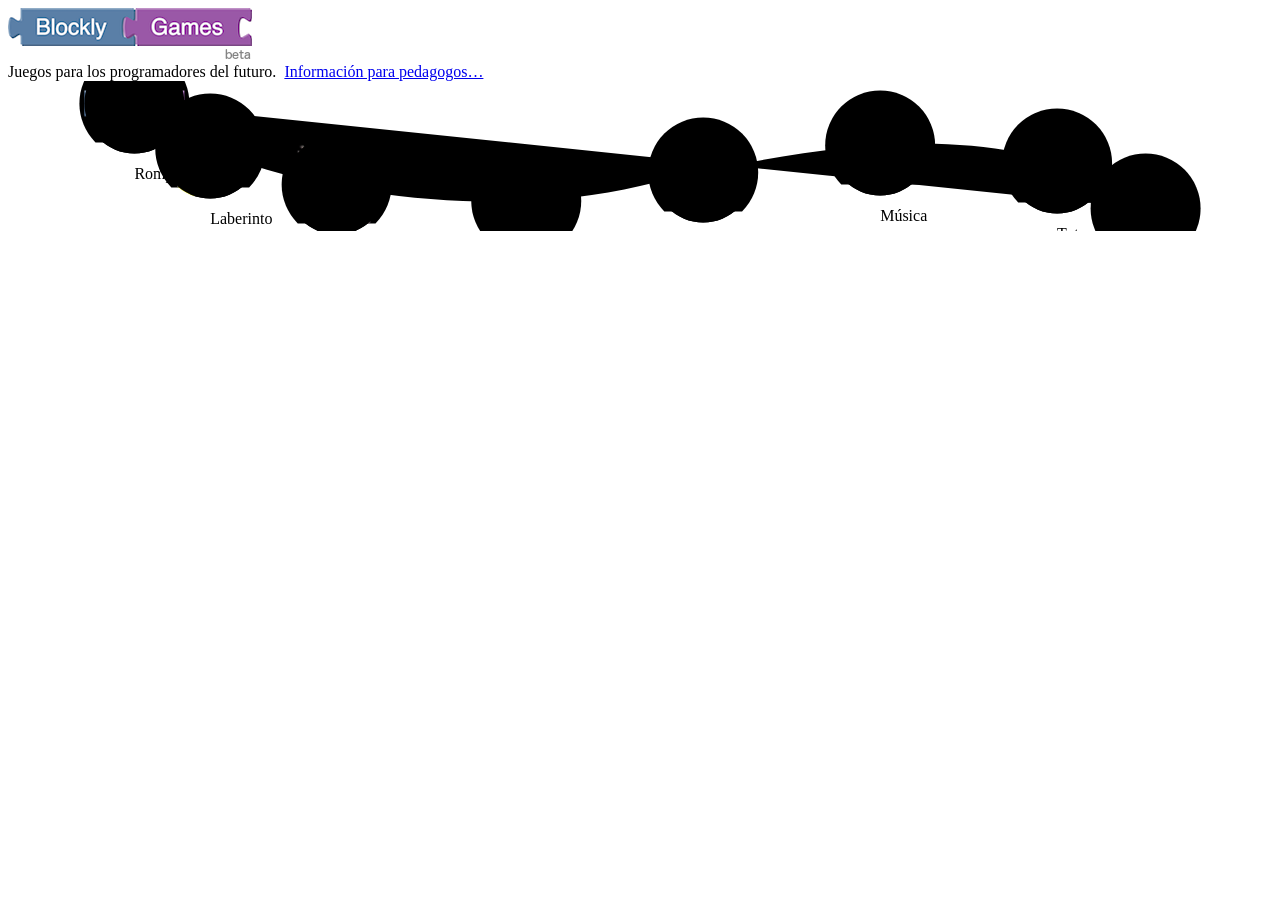
<file: es/index.html>
<!DOCTYPE html>
<html>
<head>
  <meta charset="utf-8">
  <meta name="google" value="notranslate">
  <meta name="viewport" content="target-densitydpi=device-dpi, width=device-width, initial-scale=1.0, user-scalable=no">
  <title>Blockly Games : Bird</title>
  <link rel="stylesheet" href="common/common.css">
  <link rel="stylesheet" href="bird/style.css">
  <script src="common/boot.js"></script>
</head>
<body>
</body>
</html>
</file>
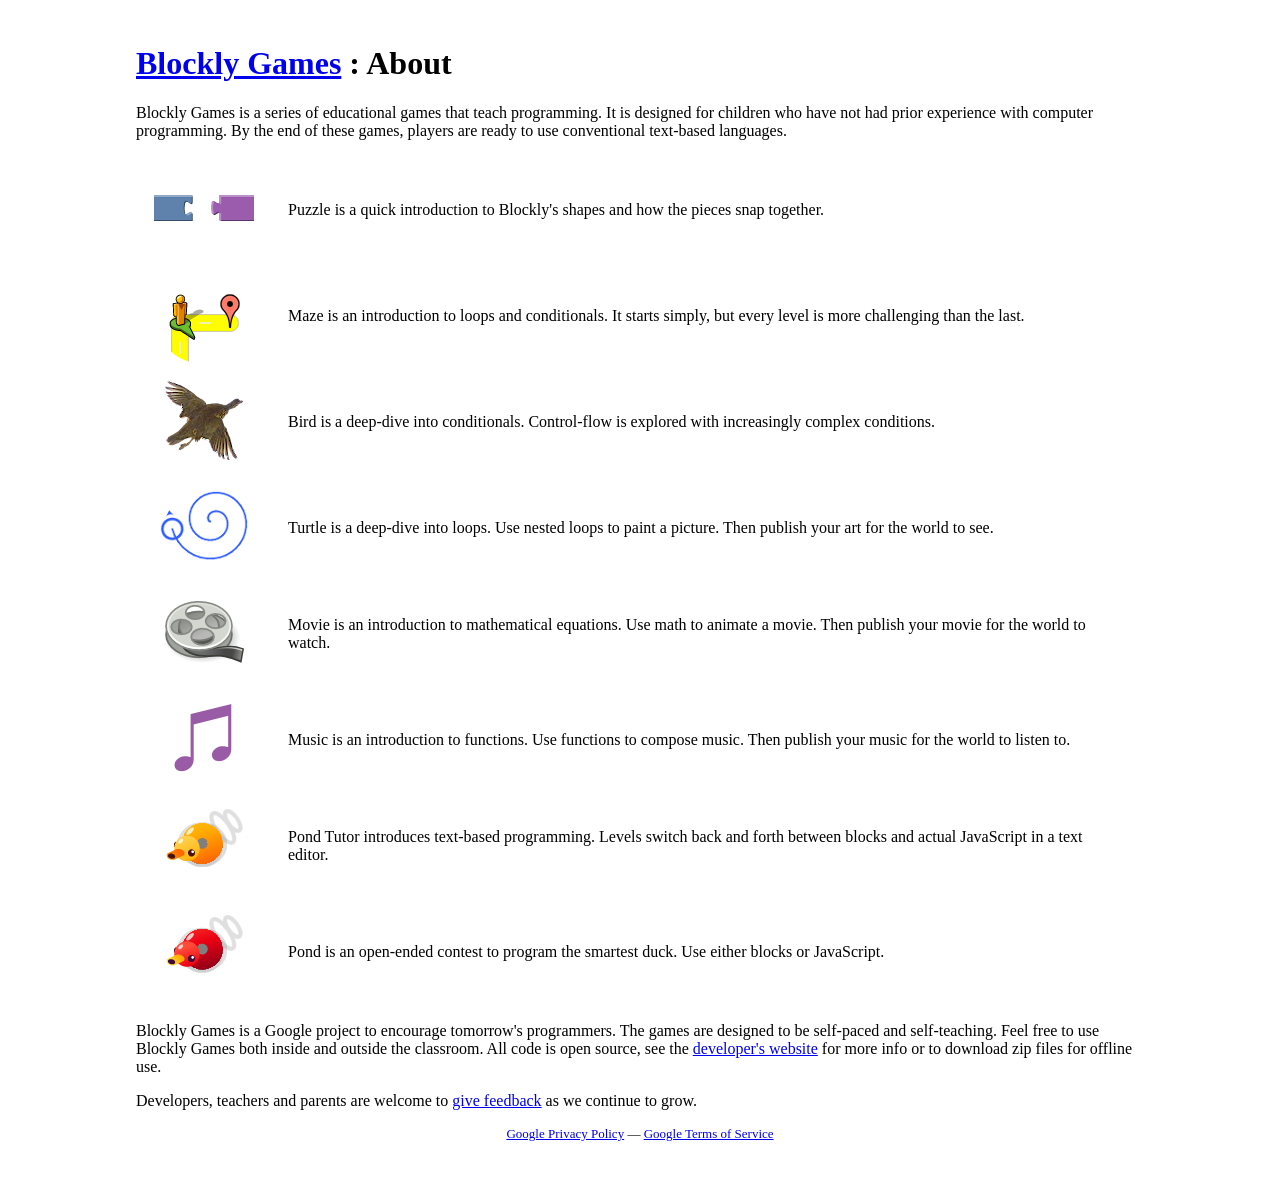
<file: es/about.html>
<!DOCTYPE html>
<html>
<head>
  <meta charset="utf-8">
  <title>About Blockly Games</title>
  <link rel="stylesheet" href="common/common.css">
  <style>
    body {
      padding: 1em 8em;
    }
    td {
      padding: 0 1em;
    }
  </style>
</head>
<body>
  <h1><a id="back" href="/">Blockly Games</a> : About</h1>

<p>Blockly Games is a series of educational games that teach programming.  It is
designed for children who have not had prior experience with computer programming.
By the end of these games, players are ready to use conventional text-based languages.</p>

<table>
  <tr>
    <td>
      <img src="index/puzzle.png" height=100 width=100>
    </td>
    <td>
<p>Puzzle is a quick introduction to Blockly's shapes and how the pieces snap together.</p>
    </td>
  </tr>

  <tr>
    <td>
      <img src="index/maze.png" height=100 width=100>
    </td>
    <td>
<p>Maze is an introduction to loops and conditionals. It starts simply, but
every level is more challenging than the last.</p>
    </td>
  </tr>

  <tr>
    <td>
      <img src="index/bird.png" height=100 width=100>
    </td>
    <td>
<p>Bird is a deep-dive into conditionals. Control-flow is explored with
increasingly complex conditions.</p>
    </td>
  </tr>

  <tr>
    <td>
      <img src="index/turtle.png" height=100 width=100>
    </td>
    <td>
<p>Turtle is a deep-dive into loops. Use nested loops to paint a picture.
Then publish your art for the world to see.</p>
    </td>
  </tr>

  <tr>
    <td>
      <img src="index/movie.png" height=100 width=100>
    </td>
    <td>
<p>Movie is an introduction to mathematical equations. Use math to animate a movie.
Then publish your movie for the world to watch.</p>
    </td>
  </tr>

  <tr>
    <td>
      <img src="index/music.png" height=100 width=100>
    </td>
    <td>
<p>Music is an introduction to functions. Use functions to compose music.
Then publish your music for the world to listen to.</p>
    </td>
  </tr>

  <tr>
    <td>
      <img src="index/pond-tutor.png" height=100 width=100>
    </td>
    <td>
<p>Pond Tutor introduces text-based programming.  Levels switch back and forth
between blocks and actual JavaScript in a text editor.</p>
    </td>
  </tr>

  <tr>
    <td>
      <img src="index/pond-duck.png" height=100 width=100>
    </td>
    <td>
<p>Pond is an open-ended contest to program the smartest duck.
Use either blocks or JavaScript.</p>
    </td>
  </tr>
</table>

<p>Blockly Games is a Google project to encourage tomorrow's programmers. The
games are designed to be self-paced and self-teaching. Feel free to use Blockly
Games both inside and outside the classroom. All code is open source, see
the <a href="https://github.com/google/blockly-games/wiki">developer's&nbsp;website</a>
for more info or to download zip files for offline use.</p>

<p>Developers, teachers and parents are welcome to
<a href="https://groups.google.com/forum/#!forum/blockly-games">give&nbsp;feedback</a>
as we continue to grow.</p>

<p style="text-align: center; font-size: small">
  <a href="https://policies.google.com/privacy">Google Privacy Policy</a> &mdash;
  <a href="https://policies.google.com/terms">Google Terms of Service</a>
</p>

<script src="common/back.js"></script>
<!-- Google Analytics -->
<script>
if (window.location.pathname.substr(-5) != '.html'){
  (function(i,s,o,g,r,a,m){i['GoogleAnalyticsObject']=r;i[r]=i[r]||function(){
  (i[r].q=i[r].q||[]).push(arguments)},i[r].l=1*new Date();a=s.createElement(o),
  m=s.getElementsByTagName(o)[0];a.async=1;a.src=g;m.parentNode.insertBefore(a,m)
  })(window,document,'script','https://www.google-analytics.com/analytics.js','ga');

  ga('create', 'UA-50448074-1', 'auto');
  ga('send', 'pageview');
}
</script>
<!-- End Google Analytics -->
</body>
</html>
</file>
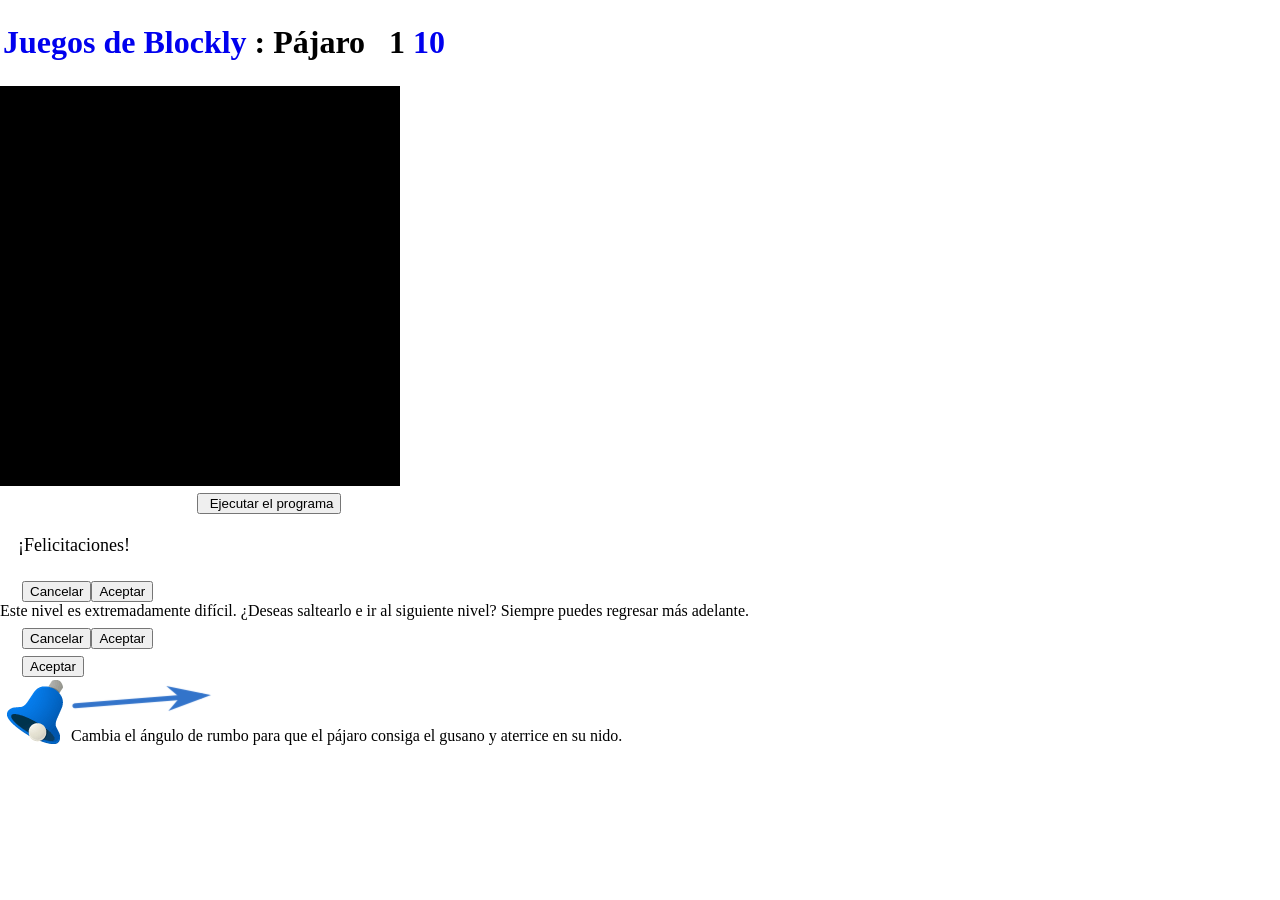
<file: es/bird.html>
<!DOCTYPE html>
<html>
<head>
  <meta charset="utf-8">
  <meta name="google" value="notranslate">
  <meta name="viewport" content="target-densitydpi=device-dpi, width=device-width, initial-scale=1.0, user-scalable=no">
  <title>Blockly Games : Maze</title>
  <link rel="stylesheet" href="common/common.css">
  <link rel="stylesheet" href="maze/style.css">
  <script src="common/boot.js"></script>
</head>
<body>
</body>
</html>
</file>
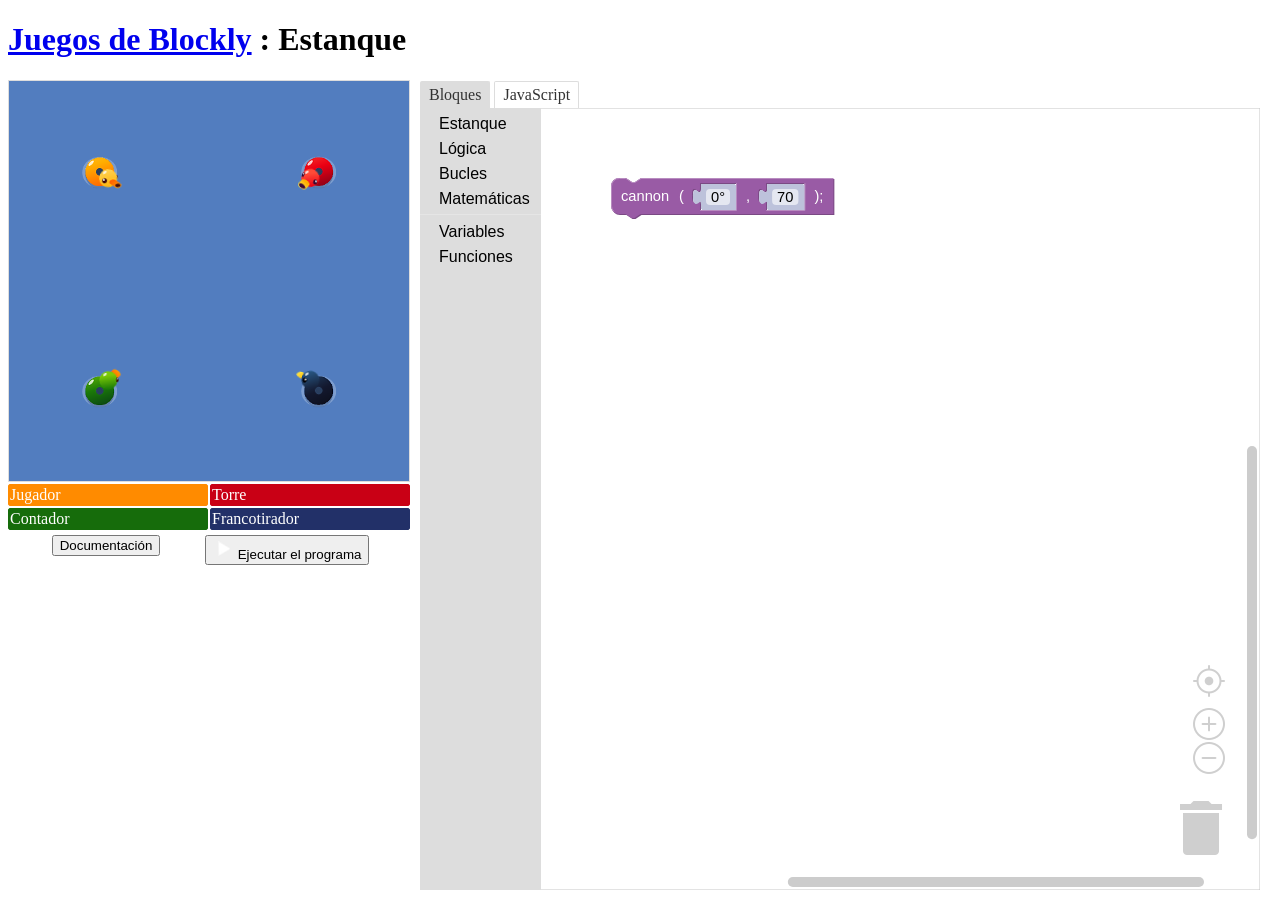
<file: es/pond-duck.html>
<!DOCTYPE html>
<html>
<head>
  <meta charset="utf-8">
  <meta name="google" value="notranslate">
  <meta name="viewport" content="target-densitydpi=device-dpi, width=device-width, initial-scale=1.0, user-scalable=no">
  <title>Blockly Games : Pond</title>
  <link rel="stylesheet" href="common/common.css">
  <link rel="stylesheet" href="pond/style.css">
  <link rel="stylesheet" href="pond/duck/style.css">
  <script src="third-party/ace/ace.js"></script>
  <script src="common/boot.js"></script>
</head>
<body>
</body>
</html>
</file>
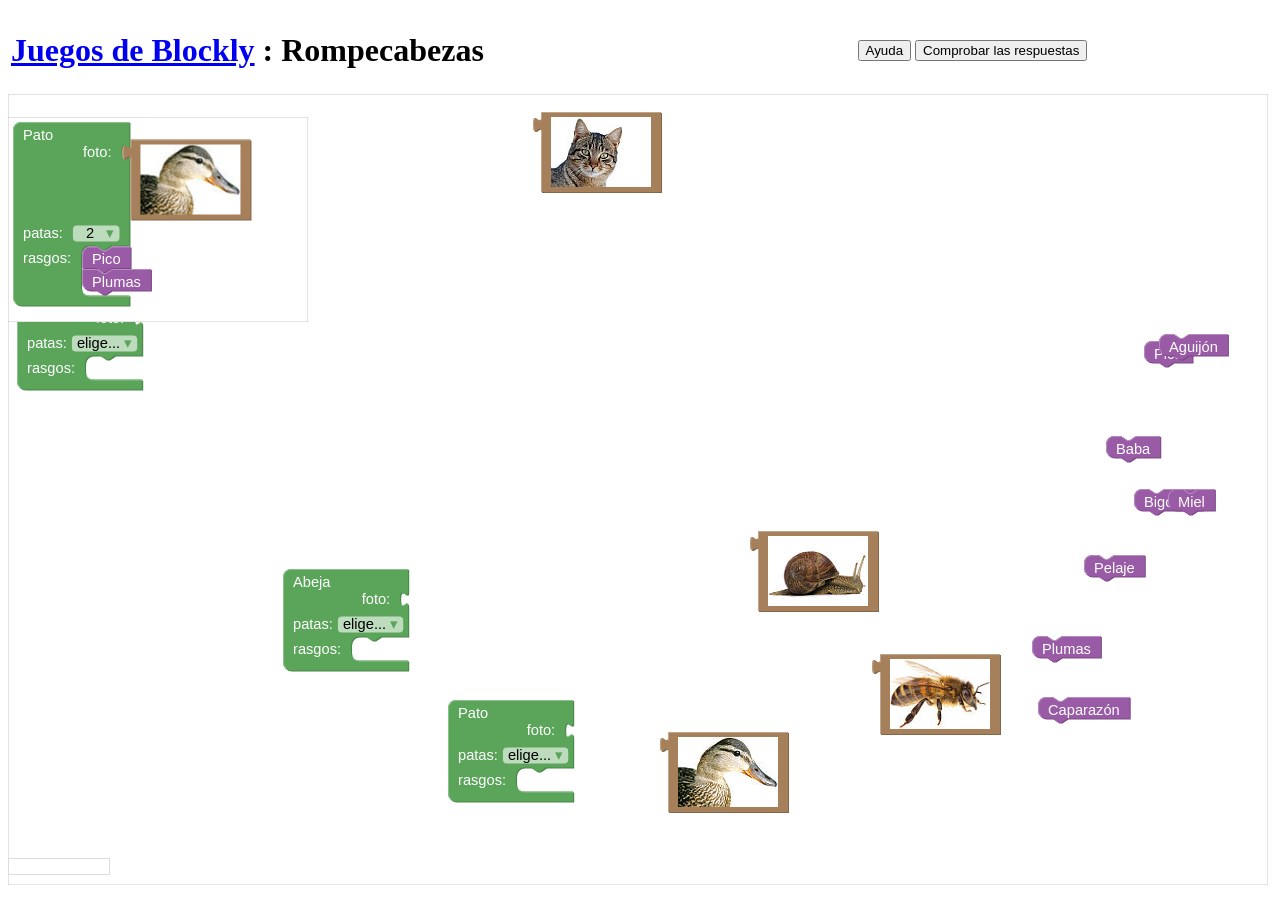
<file: es/puzzle.html>
<!DOCTYPE html>
<html>
<head>
  <meta charset="utf-8">
  <meta name="google" value="notranslate">
  <meta name="viewport" content="target-densitydpi=device-dpi, width=device-width, initial-scale=1.0, user-scalable=no">
  <title>Blockly Games : Puzzle</title>
  <link rel="stylesheet" href="common/common.css">
  <link rel="stylesheet" href="puzzle/style.css">
  <script src="common/boot.js"></script>
</head>
<body>
</body>
</html>
</file>
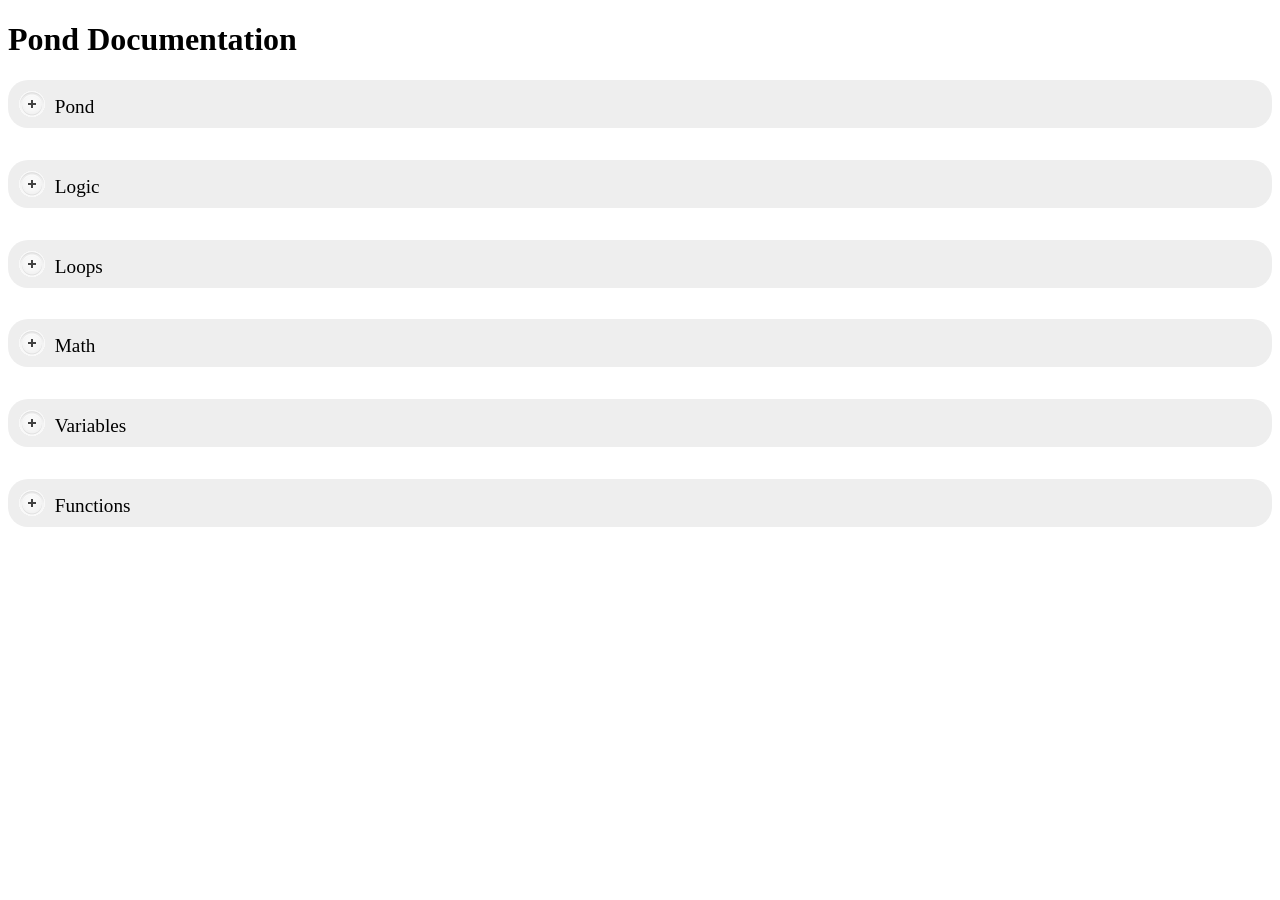
<file: es/pond/docs.html>
<!DOCTYPE html>
<html>
<head>
  <meta charset="utf-8">
  <meta name="google" value="notranslate">
  <title>Blockly Games : Pond Documentation</title>
  <link rel="stylesheet" href="../common/common.css">
  <link rel="stylesheet" href="docs/style.css">
  <script src="../common/boot.js"></script>
</head>
<body>
</body>
</html>
</file>
<file: es/common/common.css>
(function () {
  var studentName = 'Nombre del Estudiante';
  var customMessages = {
    'Maze_moveForward': 'Avanzar',
    'Maze_turnLeft': 'Girar a la izquierda',
    'Maze_turnRight': 'Girar a la derecha',
    'Maze_pathAhead': 'Hay camino adelante',
    'Maze_pathLeft': 'Hay camino a la izquierda',
    'Maze_pathRight': 'Hay camino a la derecha',
    'Maze_repeat': 'Repetir',
    'Maze_capacity1': 'Puedes usar %1 bloques.',
    'Maze_capacity2': 'Has usado %1 de %2 bloques.',
    'Maze_helpStack': 'Une dos bloques para crear una secuencia.',
    'Bird_fly': 'Volar',
    'Bird_advance': 'Avanzar',
    'Bird_path': 'Camino',
    'Bird_help': 'Ayuda del IPET'
  };

  function applyBrandMarkup() {
    if (document.getElementById('ipetBrand')) return;

    var brand = document.createElement('div');
    brand.id = 'ipetBrand';
    brand.className = 'ipet-brand';
    brand.innerHTML = '<img src="index/ipet249.svg" alt="Escudo IPET N° 249" />' +
      '<div class="ipet-brand-copy"><strong>IPET N° 249</strong><span>Nicolás Copérnico</span></div>';
    document.body.insertBefore(brand, document.body.firstChild);

    if (!document.getElementById('ipetFooter')) {
      var footer = document.createElement('footer');
      footer.id = 'ipetFooter';
      footer.textContent = 'Adaptación institucional realizada por ' + studentName + ' para el IPET N° 249 Nicolás Copérnico';
      document.body.appendChild(footer);
    }
  }

  function applyMessages() {
    var Msg = (window.Blockly && window.Blockly.Msg) || {};
    Object.keys(customMessages).forEach(function (key) {
      Msg[key] = customMessages[key];
    });
    if (window.Blockly) {
      window.Blockly.Msg = Msg;
    }
  }

  function setupMazeStats() {
    if (!document.getElementById('runButton') || document.getElementById('ipetStats')) {
      return;
    }

    var stats = document.createElement('div');
    stats.id = 'ipetStats';
    stats.innerHTML = '<span>Intentos: <strong id="ipetAttempts">0</strong></span> | <span>Tiempo: <strong id="ipetTime">00:00</strong></span>';

    var target = document.getElementById('visualization') || document.getElementById('blockly') || document.body;
    target.appendChild(stats);

    var attempts = 0;
    var startedAt = null;
    var timerId = null;

    function formatTime(ms) {
      ms = Math.max(0, ms);
      var totalSeconds = Math.floor(ms / 1000);
      var minutes = Math.floor(totalSeconds / 60);
      var seconds = totalSeconds % 60;
      return (minutes < 10 ? '0' : '') + minutes + ':' + (seconds < 10 ? '0' : '') + seconds;
    }

    function updateTimer() {
      var timeNode = document.getElementById('ipetTime');
      if (timeNode && startedAt) {
        timeNode.textContent = formatTime(Date.now() - startedAt);
      }
    }

    function startTimer() {
      if (!startedAt) {
        startedAt = Date.now();
      }
      if (timerId) {
        clearInterval(timerId);
      }
      timerId = window.setInterval(updateTimer, 1000);
      updateTimer();
    }

    function stopTimer() {
      if (timerId) {
        clearInterval(timerId);
        timerId = null;
      }
      updateTimer();
    }

    var runButton = document.getElementById('runButton');
    var resetButton = document.getElementById('resetButton');

    if (runButton) {
      runButton.addEventListener('click', function () {
        attempts += 1;
        var attemptsNode = document.getElementById('ipetAttempts');
        if (attemptsNode) {
          attemptsNode.textContent = String(attempts);
        }
        startTimer();
      }, true);
    }

    if (resetButton) {
      resetButton.addEventListener('click', function () {
        startedAt = null;
        stopTimer();
        var timeNode = document.getElementById('ipetTime');
        if (timeNode) {
          timeNode.textContent = '00:00';
        }
      }, true);
    }

    var doneDialog = document.getElementById('dialogDone');
    if (doneDialog) {
      var observer = new MutationObserver(function (records) {
        records.forEach(function (record) {
          if (record.type === 'childList' && doneDialog.textContent && doneDialog.textContent.indexOf('¡') !== -1 && !doneDialog.dataset.ipetExtended) {
            doneDialog.dataset.ipetExtended = 'true';
            doneDialog.textContent += ' · IPET 249: ' + attempts + ' intento(s) en ' + document.getElementById('ipetTime').textContent;
            stopTimer();
          }
        });
      });
      observer.observe(doneDialog, { childList: true, subtree: true, characterData: true });
    }
  }

  function init() {
    applyBrandMarkup();
    applyMessages();
    setupMazeStats();
  }

  window.IPETCustomInit = init;

  if (document.readyState === 'complete' || document.readyState === 'interactive') {
    setTimeout(init, 120);
  } else {
    window.addEventListener('load', function () {
      setTimeout(init, 150);
    });
  }
})();
</file>
<file: es/bird/style.css>
#blockly {
  position: fixed;
  bottom: 10px;
}
#visualization {
  position: relative;
}
#capacityBubble {
  position: absolute;
  margin-top: -0.5em;
  left: 10px;
  top: 375px;
  width: 380px;
}
html[dir="RTL"] #capacityBubble {
  left: auto;
  right: 10px;
}
#capacity {
  display: none;
  color: #fff;
  padding: 5px 1em;
  border-radius: 15px;
  background-color: rgba(64,64,64,0.7);
  font-size: large;
}
.capacityNumber {
  font-weight: bold;
}
#sampleOneTopBlock {
  height: 80px;
  width: 250px;
}
#pegSpin {
  height: 50px;
  width: 49px;
  background-position: -343px 0px;
  margin-top: 10px;
  position: absolute;
}
html[dir="RTL"] #pegSpin {
  background-position: -441px 0px;
}

.helpMenuFake {
  border-radius: 4px;
  background-color: #bfcdde;
  color: #000;
  padding: 0 1ex;
  cursor: default;
}
img[src$="help_up.png"] {
  margin: -20px 10px 0;
  height: 64px;
  width: 23px;
}
img[src$="help_down.png"] {
  margin: 0 10px -20px;
  height: 64px;
  width: 23px;
}

#svgMaze {
  overflow: hidden;
}

/* 'Look' icon */
#look>path {
  display: none;
  fill: none;
  stroke-width: 10;
  stroke-linecap: round;
  stroke-opacity: 0.7;
}

/* Buttons */
button.primary {
  /* Can't use "text-align: start" due to IE. */
  text-align: left;
}
html[dir="RTL"] button.primary {
  text-align: right;
}

/* Sprited icons. */
.icon21 {
  height: 21px;
  width: 21px;
  background-image: url(icons.png);
}
.link {
  background-position: 0px 0px;
}
.run {
  background-position: 0px -21px;
}
.stop {
  background-position: -21px -21px;
}

#pegmanButton {
  padding: 0;
  position: relative;
}
#pegmanButton:active {
  border: 1px solid #ddd !important;
}
#pegmanButton>img {
  margin-left: -0.5ex;
  margin-right: 0.5ex;
  height: 38px;
  width: 49px;
  background-position: -980px 0px;
  opacity: 0.8;
}
html[dir="RTL"] #pegmanButton>img {
  margin-left: 0.5ex;
  margin-right: -0.5ex;
}
#pegmanButton>span {
  position: absolute;
  top: 0.8ex;
  margin-left: -15px;
}
html[dir="RTL"] #pegmanButton>span {
  margin-right: -15px;
}
#pegmanMenu {
  border: 1px solid #ddd;
  border-radius: 5px;
  box-shadow: 2px 2px 5px #888;
  display: none;
  position: absolute;
}
#pegmanMenu>div {
  background-color: #fff;
}
#pegmanMenu>div:hover {
  background-color: #57e;
}
#pegmanMenu>div>img {
  height: 38px;
  width: 49px;
  background-position: -980px 0px;
}
</file>
<file: es/maze/style.css>
html, body {
  height: 100%;
  width: 100%;
  padding: 0;
  margin: 0;
  overflow: hidden;
}

#languageMenu {
  position: absolute;
  top: 0;
}

html[dir="LTR"] #languageMenu {
  right: 1em;
}

html[dir="RTL"] #languageMenu {
  left: 1em;
}

#header {
  position: absolute;
  top: 1em;
  left: 20%;
  right: 20%;
  width: 60%;
  text-align: center;
}

#banner {
  padding: 1em;
}

#subtitle {
  font-style: italic;
}

a {
  text-decoration: none;
}

#clearDataPara {
  position: absolute;
  bottom: 0;
  margin: 1em;
}

#clearData {
  padding: 0 4px;
  margin: 5px 10px;
  font-size: medium;
}

#path {
  stroke: #ccc;
  stroke-width: 1;
  stroke-linecap: round;
  fill: none;
  stroke-dasharray: 180;
  stroke-dashoffset: 180;
  animation: dash .7s linear forwards;
}

@keyframes dash {
  to {
    stroke-dashoffset: 0;
  }
}

.iconBack {
  fill: #fff;
}

.iconBorder {
  stroke: #aaa;
  stroke-width: 5;
  fill: rgba(0, 0, 0, 0.1);
}

a:hover > .iconBorder {
  fill: rgba(255, 255, 255, 0.1);
}

a:hover > text {
  fill: #666;
}

.icon {
  animation: pop .5s cubic-bezier(.5,.5,.5,1.5) forwards;
  visibility: hidden;
}

.icon text {
  text-anchor: middle;
  font-size: 18pt;
}

#icon-puzzle {
  animation-delay: 0.0s;
}

#icon-maze {
  animation-delay: 0.1s;
}

#icon-bird {
  animation-delay: 0.2s;
}

#icon-turtle {
  animation-delay: 0.3s;
}

#icon-movie {
  animation-delay: 0.4s;
}

#icon-music {
  animation-delay: 0.5s;
}

#icon-pond-tutor {
  animation-delay: 0.6s;
}

#icon-pond-duck {
  animation-delay: 0.7s;
}

#back-puzzle {
  animation-delay: 0.3s;
}

#back-maze {
  animation-delay: 0.4s;
}

#back-bird {
  animation-delay: 0.5s;
}

#back-turtle {
  animation-delay: 0.6s;
}

#back-movie {
  animation-delay: 0.7s;
}

#back-music {
  animation-delay: 0.8s;
}

#back-pond-tutor {
  animation-delay: 0.9s;
}

#back-pond-duck {
  animation-delay: 1.0s;
}

@keyframes pop {
  from {
    transform: translate(150px, 50px) scale(0);
    visibility: visible;
  }
  to {
    transform: translate(0, 0) scale(1);
    visibility: visible;
  }
}

.gaugeBack {
  stroke: #aaa;
  stroke-width: 6;
  fill: none;
  animation: pop 0.1s linear forwards;
  visibility: hidden;
}

.gaugeFront {
  stroke: #0b0;
  stroke-width: 8;
  fill: none;
}
</file>
<file: es/pond/style.css>
#blockly {
  position: fixed;
  bottom: 10px;
}

#editor {
  font-size: 16pt;
  position: fixed !important;
  height: auto !important;
  bottom: 10px;
  border: 1px solid #ddd;
}

#visualization {
  position: relative;
}

#display {
  border: 1px solid #ddd;
  vertical-align: bottom;
}

#avatarStatTable {
  width: 406px;
  max-width: 406px;
  margin-left: -2px;
  height: 20px;
}

#avatarStatTable td {
  padding: 0;
  border: 1px solid;
  background: #ccc;
  border-radius: 2px;
}

#avatarStatTable div:not(.avatarStatHealth) {
  padding: 1px;
}

.avatarStatName {
  position: absolute;
  color: #fff;
  overflow: hidden;
  text-overflow: ellipsis;
  white-space: nowrap;
}

.avatarStatHealth {
  position: absolute;
}

/* Documentation frame. */
#dialogDocs {
  visibility: hidden;
  background-color: #fff;
  border: 1px solid #ccc;
  position: absolute;
  border-radius: 8px;
  box-shadow: 5px 5px 5px #888;
  padding: 15px 0 5px;
  top: 55px;
  left: 5px;
  width: 406px;
  bottom: 10px;
}

html[dir="RTL"] #dialogDocs {
  left: auto;
  right: 5px;
}

#frameDocs {
  width: 100%;
  height: 100%;
  border: none;
}

#closeDocs {
  position: absolute;
  top: -5px;
  left: 389px;
  cursor: pointer;
  opacity: .7;
}

html[dir="RTL"] #closeDocs {
  left: auto;
  right: 389px;
}

#closeDocs:hover {
  opacity: 1;
}

.edit {
  vertical-align: bottom;
  opacity: .6;
  transition: opacity .2s;
  transition-timing-function: ease;
}
.grey {
  -webkit-filter: grayscale(1);
  filter: grayscale(1);
}

.edit:hover {
  opacity: 1;
  -webkit-filter: grayscale(0);
  filter: grayscale(0);
}

.quote0,
.quote1 {
  height: 10px;
  width: 12px;
  margin: 0 2px;
  opacity: .5;
}

.quote0 {
  margin-bottom: 6px;
}

.quote1 {
  margin-bottom: -4px;
}

/* Sprited icons. */
.icon21 {
  height: 21px;
  width: 21px;
  background-image: url(icons.png);
}
.close {
  background-position: -21px 0px;
}
.link {
  background-position: 0px 0px;
}
.run {
  background-position: 0px -21px;
}
.stop {
  background-position: -21px -21px;
}
</file>
<file: es/pond/duck/style.css>
#tabarea {
  position: fixed !important;
}

#about {
  border: 1px solid #ddd;
  bottom: 10px;
  overflow-y: scroll;
  position: fixed;
}

#about>* {
  margin: 1em;
}

#docsButton:disabled {
  color: #ccc;
}

.tab {
  background: #fff;
  border: 1px solid #ddd;
  border-top-left-radius: 2px;
  border-top-right-radius: 2px;
  color: #333;
  cursor: default;
  padding: 4px 8px;
  position: relative;
  user-select: none;
}

.tab-bar>.tab {
  border-bottom: 0;
  float: left;
  margin: 1px 4px 0 0;
}

/* State: Hover */
.tab:hover {
  background: #eee;
}

/* State: Disabled */
.tab-disabled {
  background: #fff;
  border-color: #ccc;
  color: #ccc;
}

/* State: Selected */
.tab-selected {
  background: #ddd !important; /* Selected trumps hover. */
}

/*
 * Shift selected tabs 1px towards the contents (and compensate via margin and
 * padding) to visually merge the borders of the tab with the borders of the
 * content area.
 */
.tab-bar>.tab-selected {
  margin-top: 0;
  padding-bottom: 5px;
  top: 1px;
}

.tab-bar {
  border: 0;
  cursor: default;
  list-style: none;
  margin: 0;
  outline: none;
  padding: 0;
  position: relative;
}

.tab-bar-clear {
  clear: both;
  height: 0;
  overflow: hidden;
}
</file>
<file: es/puzzle/style.css>
body {
  overflow: hidden;
}

#graph {
  position: absolute;
  bottom: 25px;
  height: 15px;
  width: 100px;
  border: 1px solid #ddd;
}
#graphValue {
  height: 15px;
  width: 0;
  background-color: #0d0;
  transition-property: width;
  transition-duration: 1s;
}

#blockly {
  position: fixed;
}

#help {
  overflow: hidden;
}

#sample {
  height: 205px;
  width: 300px;
}
</file>
<file: es/pond/docs/style.css>
body {
  overflow-x: hidden;
  overflow-y: scroll;
}

h2 {
  font-size: 120%;
  font-weight: normal;
}

h3 {
  font-weight: normal;
}

td, th {
  padding: 0 6px;
}

pre, code {
  font-size: large;
}

.spec {
  padding: 1ex;
  border-radius: 5px;
}

.pondSpec {
  border: 2px solid rgb(133, 65, 155);
  background: rgba(133, 65, 155, 0.2);
}

.logicSpec {
  border: 2px solid rgb(74, 107, 153);
  background: rgba(74, 107, 153, 0.2);
}

.loopsSpec {
  border: 2px solid rgb(77, 154, 61);
  background: rgba(77, 154, 61, 0.2);
}

.mathSpec {
  border: 2px solid rgb(73, 80, 155);
  background: rgba(73, 80, 155, 0.2);
}

.variablesSpec {
  border: 2px solid rgb(147, 68, 111);
  background: rgba(147, 68, 111, 0.2);
}

.functionsSpec {
  border: 2px solid rgb(133, 65, 155);
  background: rgba(133, 65, 155, 0.2);
}

.zippy-header-collapsed>img {
  background-image: url('zippy-plus.png');
}

.zippy-header-expanded>img {
  background-image: url('zippy-minus.png');
}

.zippy-header-collapsed,
.zippy-header-expanded {
  outline: 0;
  background-color: #eee;
  padding: 10px;
  border-radius: 20px;
}

.zippy-header-collapsed>img,
.zippy-header-expanded>img {
  height: 28px;
  margin-right: 1ex;
  width: 28px;
  vertical-align: bottom;
}

.zippy-content-collapsed,
.zippy-content-expanded {
  max-height: 0;
  overflow: hidden;
  transition: all .5s ease;
}

.zippy-content-collapsed {
  opacity: 0;
}

.zippy-content-expanded {
  opacity: 1;
}

.blocklyPathLight {
  fill: none;
  stroke-linecap: round;
  stroke-width: 1;
}

.blocklyText {
  cursor: default;
  fill: #fff;
  font-family: sans-serif;
  font-size: 11pt;
}

.blocklyNonEditableText>rect,
.blocklyEditableText>rect {
  fill: #fff;
  fill-opacity: .6;
}

.blocklyNonEditableText>text,
.blocklyEditableText>text {
  fill: #000;
}

.blocklyIconGroup {
  opacity: .6;
}

.blocklyIconShape {
  fill: #00f;
  stroke: #fff;
  stroke-width: 1px;
}

.blocklyIconSymbol {
  fill: #fff;
}
</file>
